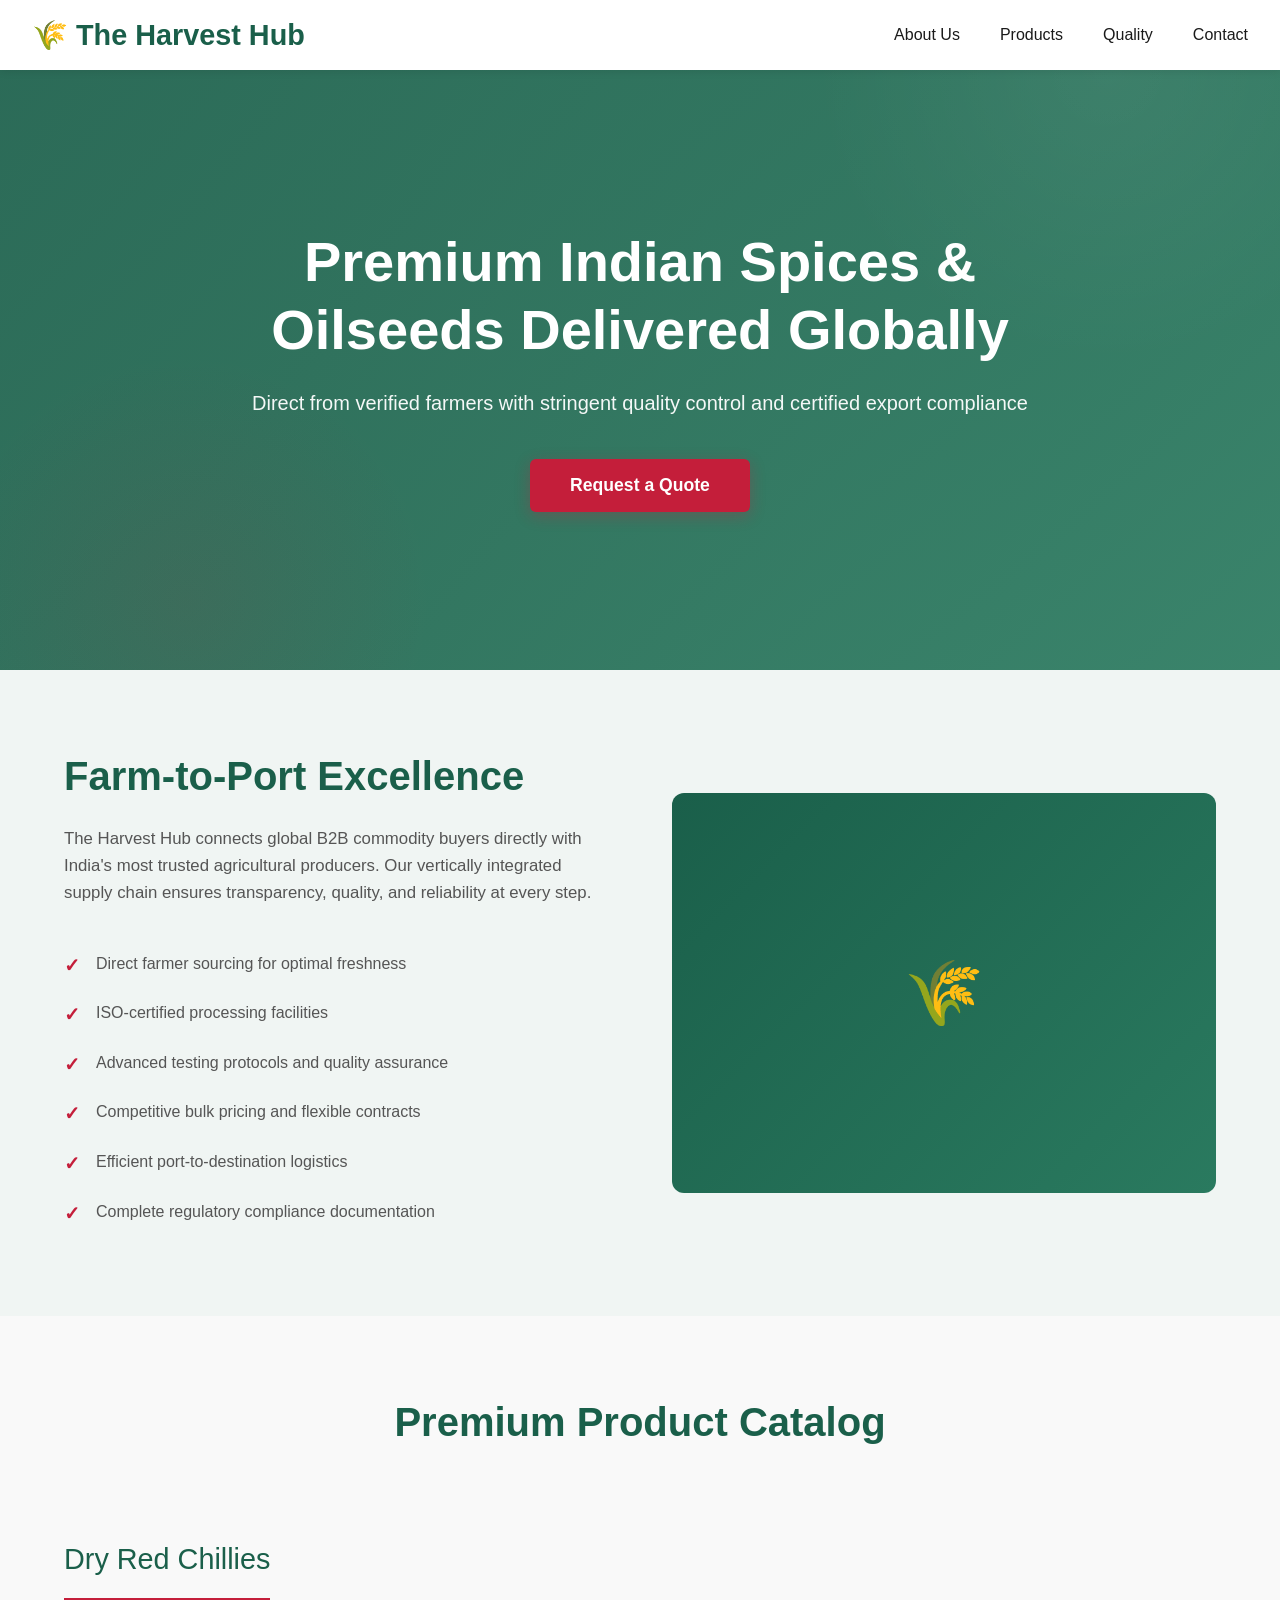
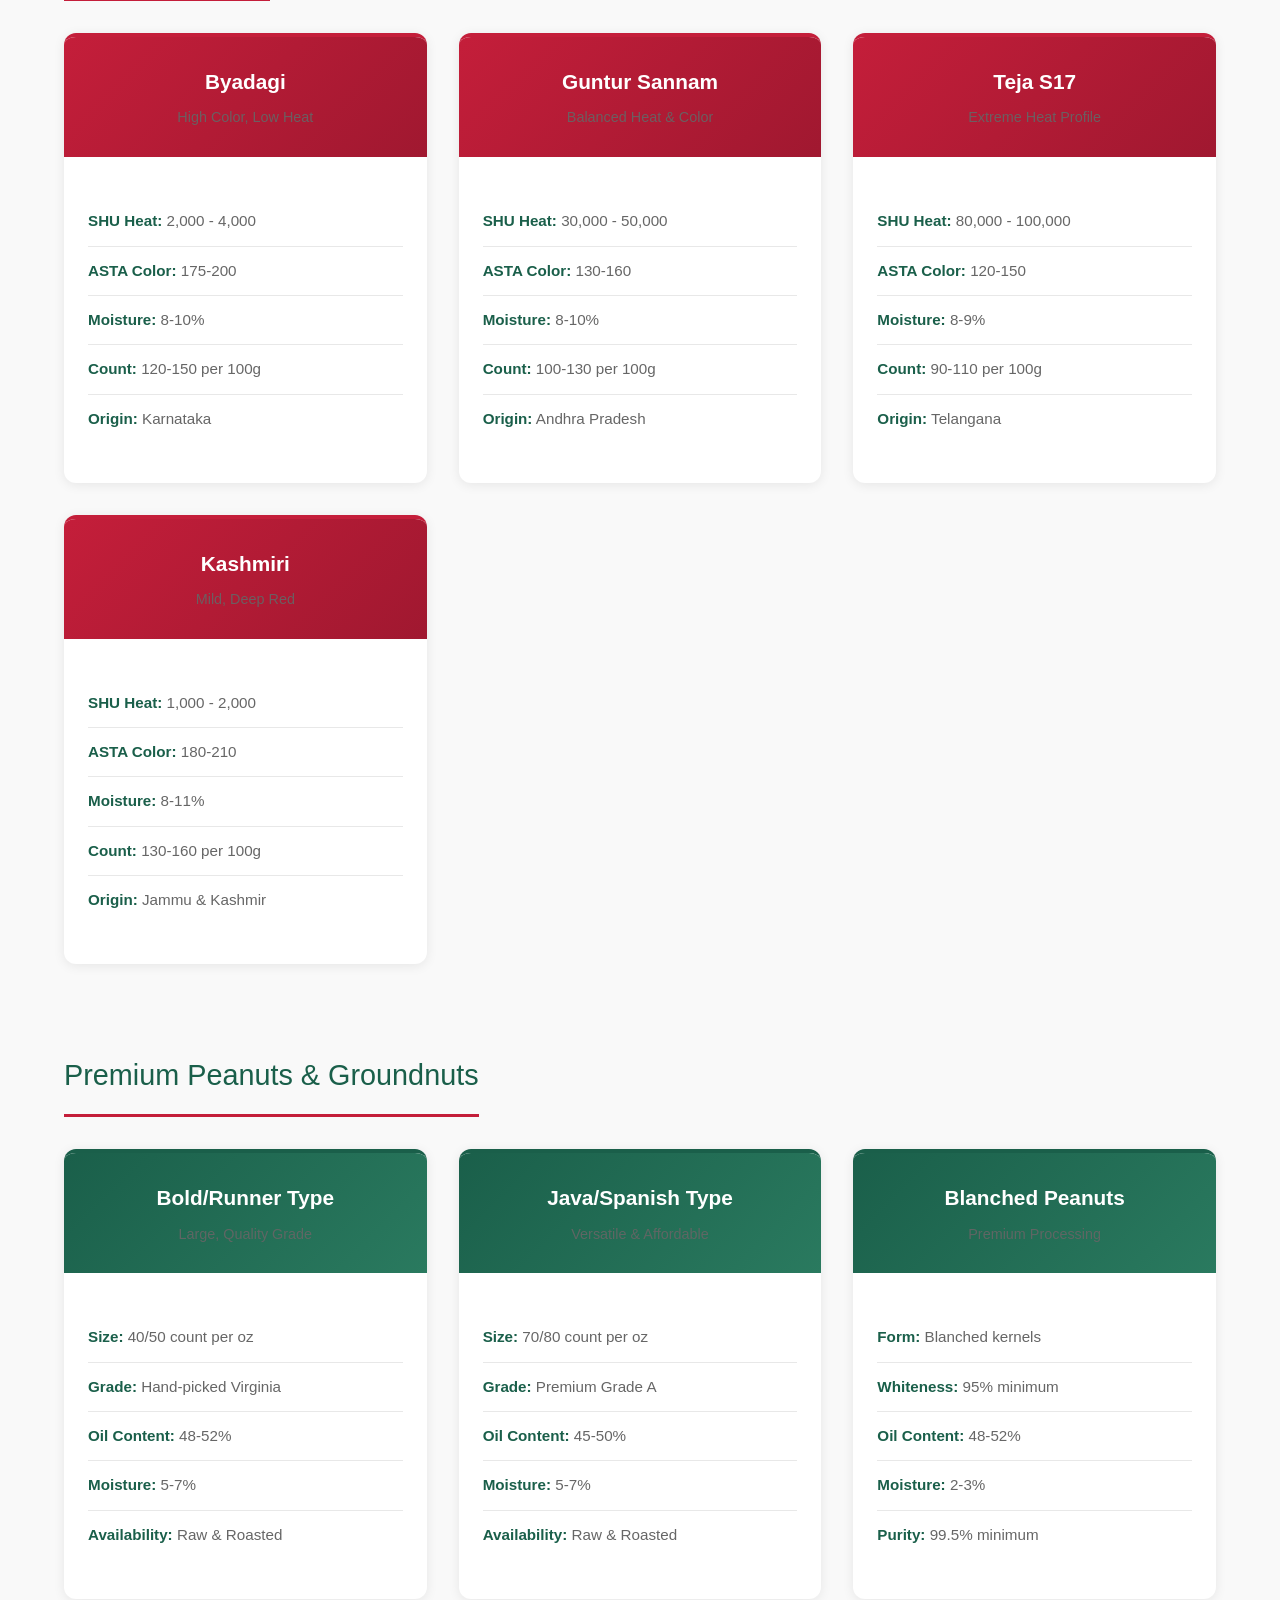
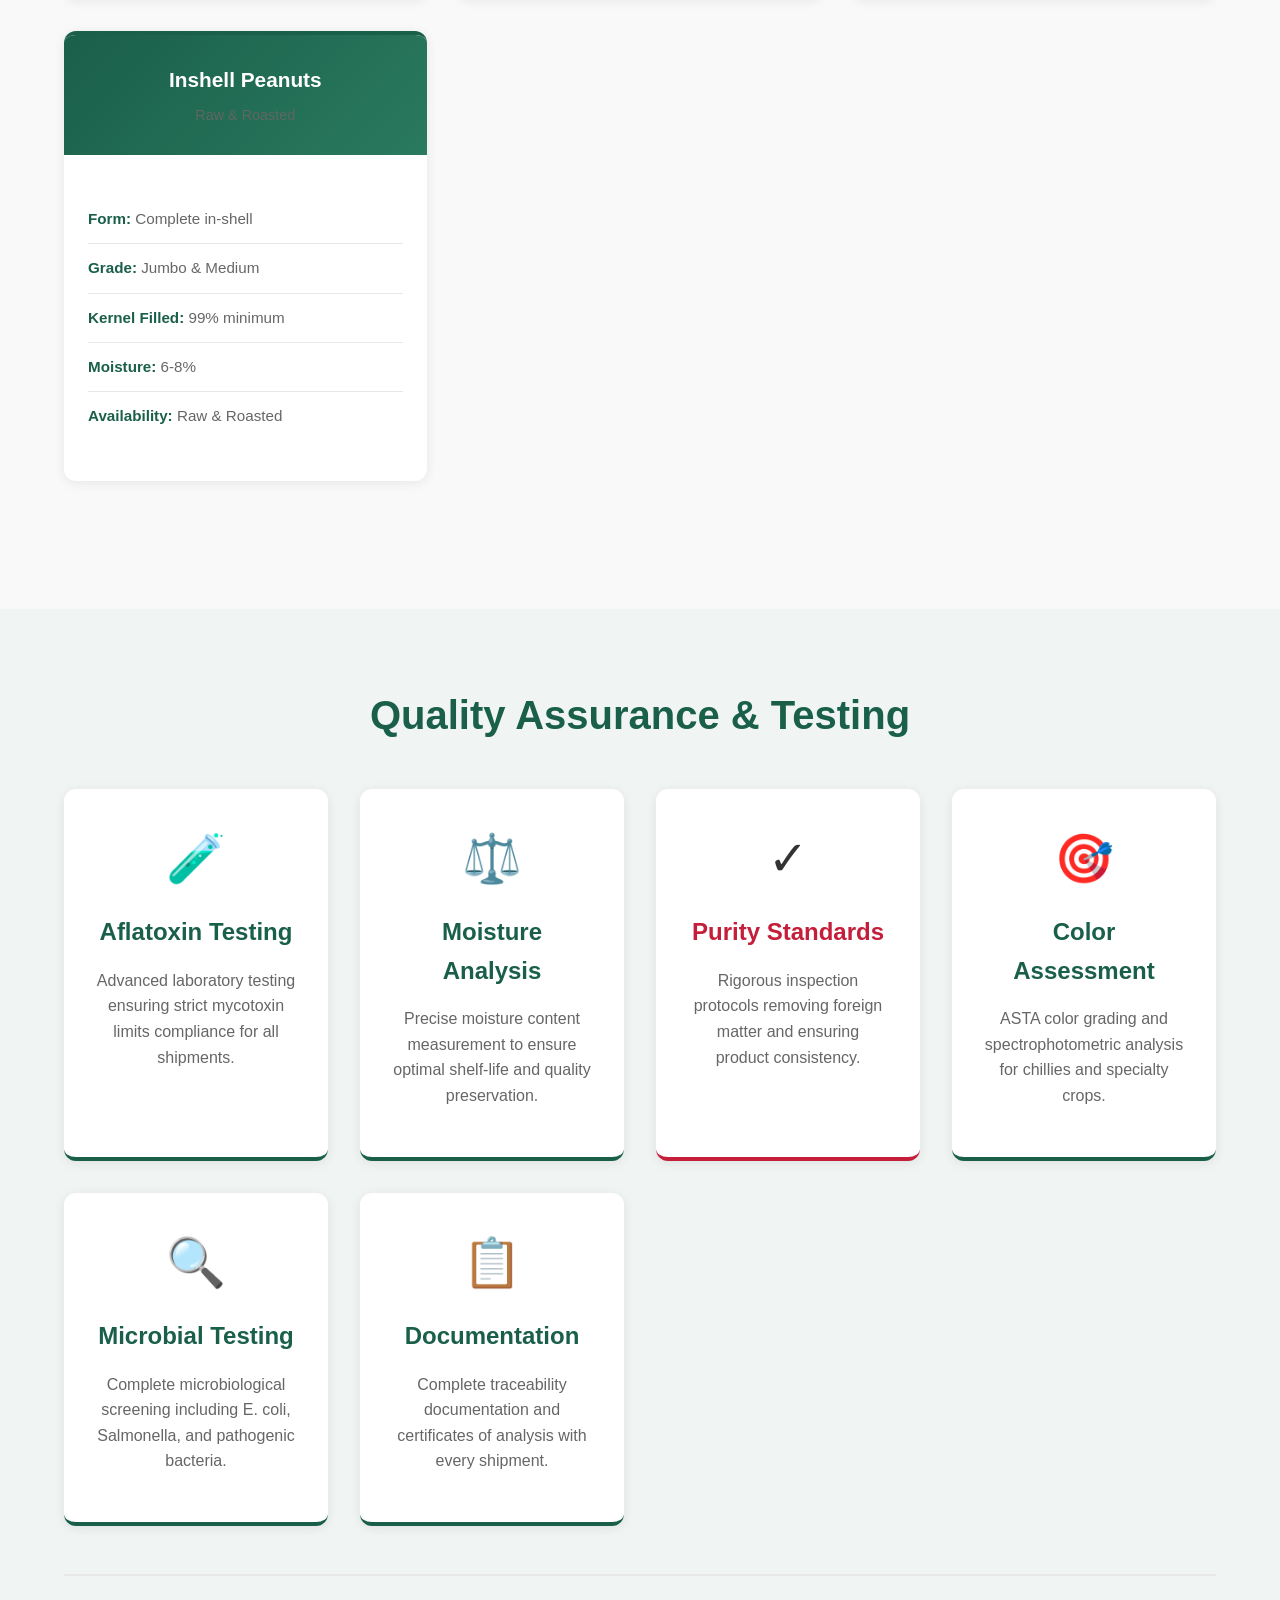
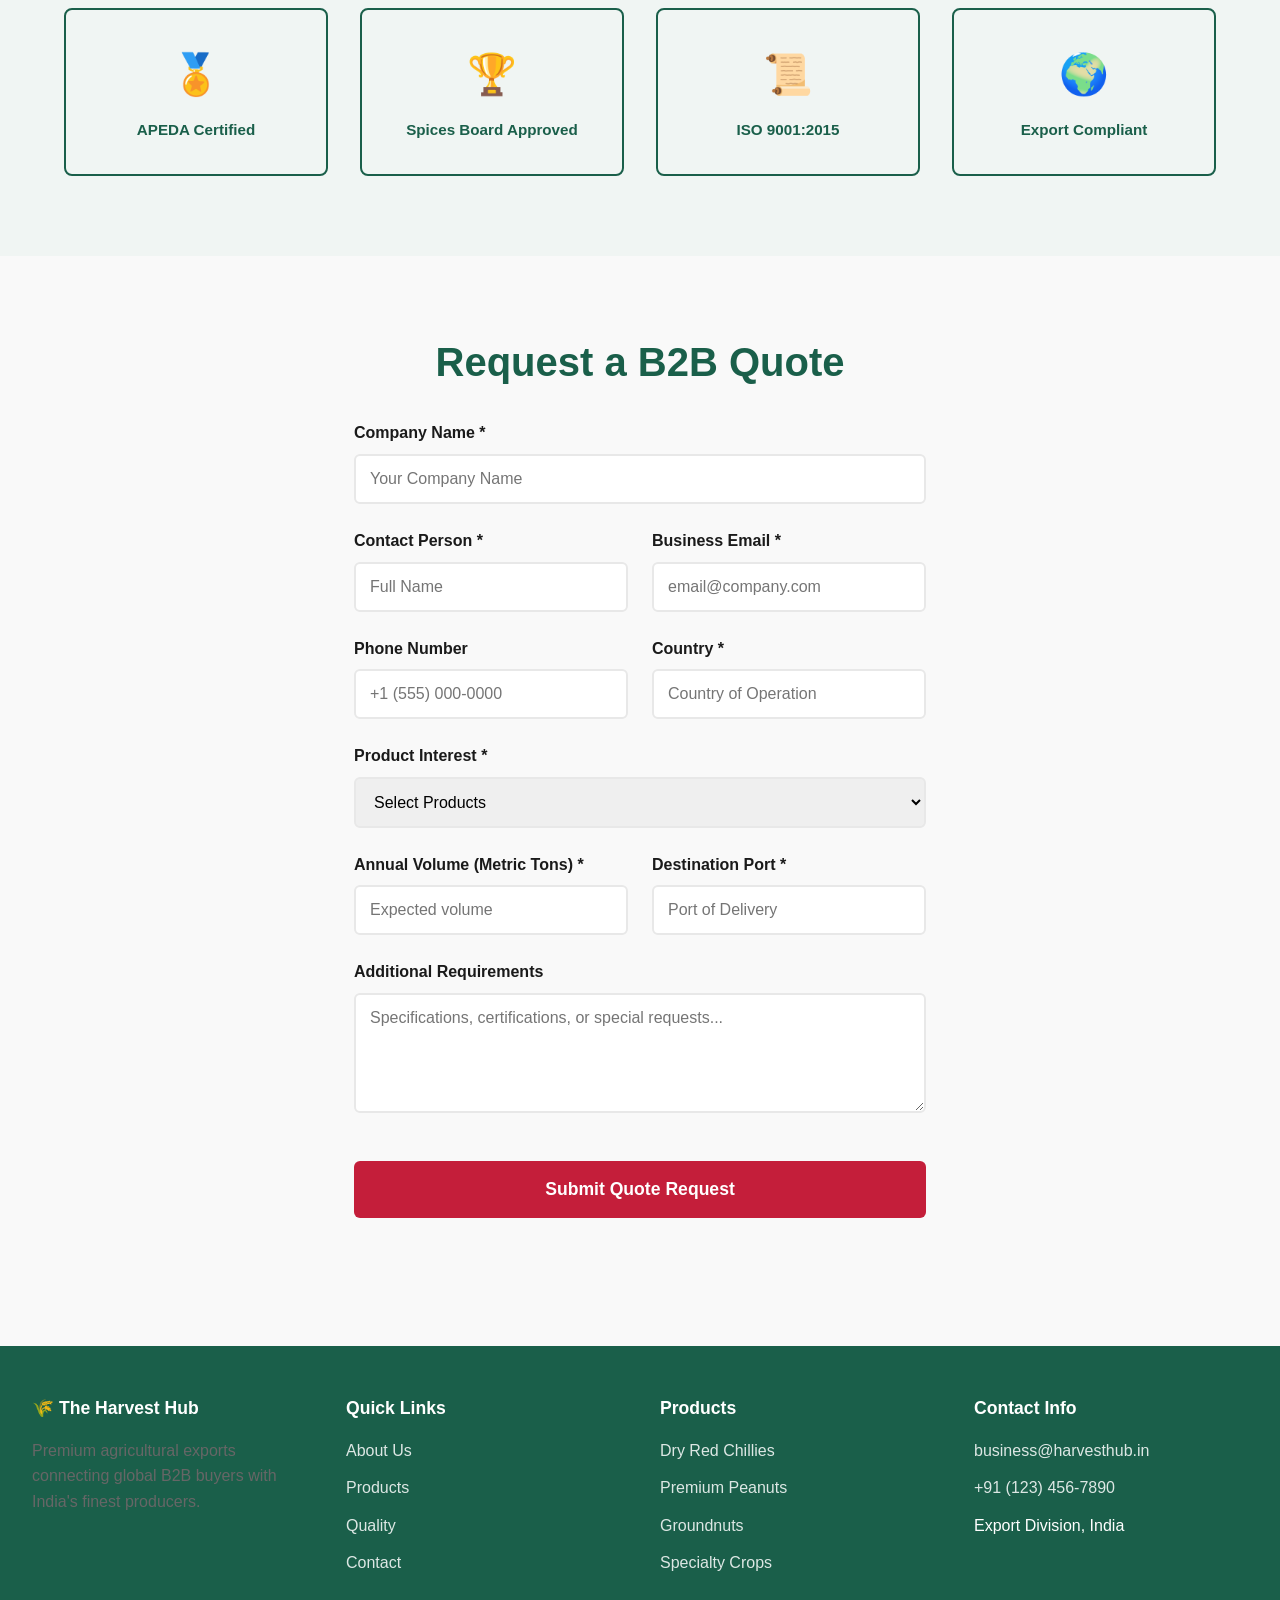
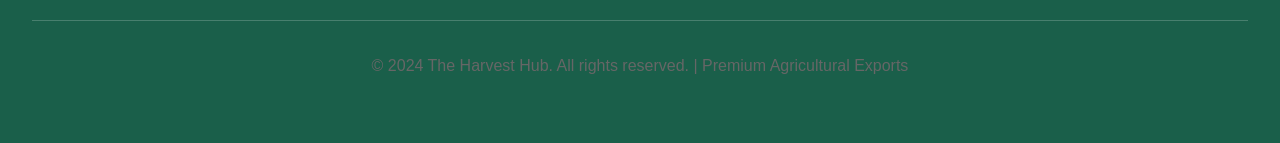
<file: harvest-hub.html>
<!DOCTYPE html>
<html lang="en">
<head>
    <meta charset="UTF-8">
    <meta name="viewport" content="width=device-width, initial-scale=1.0">
    <meta name="description" content="The Harvest Hub - Premium Indian spices and oilseeds exported globally. Direct from farmers, certified quality.">
    <meta name="keywords" content="agricultural export, dry red chillies, peanuts, groundnuts, B2B trade, Indian spices">
    <title>The Harvest Hub - Premium Agricultural Exports</title>
    <style>
        * {
            margin: 0;
            padding: 0;
            box-sizing: border-box;
        }

        html {
            scroll-behavior: smooth;
        }

        body {
            font-family: 'Segoe UI', Tahoma, Geneva, Verdana, sans-serif;
            line-height: 1.6;
            color: #333;
            background-color: #f9f9f9;
        }

        /* Color Scheme */
        :root {
            --primary-green: #1a5f4a;
            --accent-red: #c41e3a;
            --light-bg: #f0f5f3;
            --white: #ffffff;
            --gray-light: #e8e8e8;
            --gray-dark: #4a4a4a;
            --text-primary: #1a1a1a;
            --text-secondary: #666;
        }

        /* Typography */
        h1, h2, h3, h4, h5, h6 {
            font-weight: 600;
            color: var(--text-primary);
        }

        h1 {
            font-size: 3.5rem;
            line-height: 1.2;
            margin-bottom: 1rem;
        }

        h2 {
            font-size: 2.5rem;
            line-height: 1.3;
            margin-bottom: 1.5rem;
        }

        h3 {
            font-size: 1.5rem;
            margin-bottom: 1rem;
        }

        p {
            font-size: 1rem;
            color: var(--text-secondary);
            margin-bottom: 1rem;
        }

        /* Header & Navigation */
        header {
            background: var(--white);
            box-shadow: 0 2px 8px rgba(0,0,0,0.08);
            position: sticky;
            top: 0;
            z-index: 1000;
        }

        nav {
            max-width: 1400px;
            margin: 0 auto;
            padding: 0 2rem;
            display: flex;
            justify-content: space-between;
            align-items: center;
            height: 70px;
        }

        .logo {
            font-size: 1.8rem;
            font-weight: 700;
            color: var(--primary-green);
            display: flex;
            align-items: center;
            gap: 0.5rem;
        }

        .nav-links {
            display: flex;
            gap: 2.5rem;
            list-style: none;
        }

        .nav-links a {
            text-decoration: none;
            color: var(--text-primary);
            font-weight: 500;
            transition: color 0.3s ease;
        }

        .nav-links a:hover {
            color: var(--accent-red);
        }

        .nav-toggle {
            display: none;
            flex-direction: column;
            cursor: pointer;
            gap: 5px;
        }

        .nav-toggle span {
            width: 25px;
            height: 3px;
            background: var(--primary-green);
            border-radius: 2px;
            transition: all 0.3s ease;
        }

        /* Hero Section */
        .hero {
            background: linear-gradient(135deg, var(--primary-green) 0%, #2a7a5f 100%);
            color: var(--white);
            padding: 6rem 2rem;
            text-align: center;
            min-height: 600px;
            display: flex;
            align-items: center;
            justify-content: center;
            background-image: 
                linear-gradient(135deg, rgba(26, 95, 74, 0.92) 0%, rgba(42, 122, 95, 0.92) 100%),
                radial-gradient(circle at 20% 80%, rgba(196, 30, 58, 0.1) 0%, transparent 50%),
                radial-gradient(circle at 80% 20%, rgba(26, 95, 74, 0.1) 0%, transparent 50%);
            background-size: cover;
            position: relative;
            overflow: hidden;
        }

        .hero::before {
            content: '';
            position: absolute;
            top: -50%;
            right: -10%;
            width: 600px;
            height: 600px;
            background: radial-gradient(circle, rgba(255,255,255,0.05) 0%, transparent 70%);
            border-radius: 50%;
            pointer-events: none;
        }

        .hero::after {
            content: '';
            position: absolute;
            bottom: -30%;
            left: -5%;
            width: 500px;
            height: 500px;
            background: radial-gradient(circle, rgba(196, 30, 58, 0.08) 0%, transparent 70%);
            border-radius: 50%;
            pointer-events: none;
        }

        .hero-content {
            max-width: 900px;
            position: relative;
            z-index: 2;
        }

        .hero h1 {
            color: var(--white);
            font-size: 3.5rem;
            margin-bottom: 1.5rem;
        }

        .hero p {
            color: rgba(255,255,255,0.95);
            font-size: 1.25rem;
            margin-bottom: 2.5rem;
            font-weight: 300;
        }

        .cta-button {
            display: inline-block;
            background: var(--accent-red);
            color: var(--white);
            padding: 1rem 2.5rem;
            border: none;
            border-radius: 6px;
            font-size: 1.1rem;
            font-weight: 600;
            cursor: pointer;
            text-decoration: none;
            transition: all 0.3s ease;
            box-shadow: 0 4px 15px rgba(196, 30, 58, 0.3);
        }

        .cta-button:hover {
            background: #a01830;
            transform: translateY(-2px);
            box-shadow: 0 6px 20px rgba(196, 30, 58, 0.4);
        }

        .cta-button-secondary {
            background: var(--white);
            color: var(--primary-green);
        }

        .cta-button-secondary:hover {
            background: #f0f5f3;
        }

        /* Container */
        .container {
            max-width: 1400px;
            margin: 0 auto;
            padding: 0 2rem;
        }

        /* Section Spacing */
        section {
            padding: 5rem 2rem;
        }

        section.alt {
            background: var(--light-bg);
        }

        /* About Section */
        .about {
            display: grid;
            grid-template-columns: 1fr 1fr;
            gap: 4rem;
            align-items: center;
        }

        .about-content h2 {
            color: var(--primary-green);
            margin-bottom: 1.5rem;
        }

        .about-content p {
            margin-bottom: 1.25rem;
            font-size: 1.05rem;
            color: #555;
        }

        .about-features {
            list-style: none;
            margin-top: 2rem;
        }

        .about-features li {
            padding: 0.75rem 0;
            padding-left: 2rem;
            position: relative;
            color: #555;
            font-weight: 500;
        }

        .about-features li::before {
            content: '✓';
            position: absolute;
            left: 0;
            color: var(--accent-red);
            font-weight: bold;
            font-size: 1.2rem;
        }

        .about-image {
            background: linear-gradient(135deg, var(--primary-green), #2a7a5f);
            border-radius: 12px;
            min-height: 400px;
            display: flex;
            align-items: center;
            justify-content: center;
            color: var(--white);
            font-size: 4rem;
        }

        /* Product Catalog */
        .products h2 {
            color: var(--primary-green);
            text-align: center;
            margin-bottom: 3rem;
        }

        .product-section-title {
            font-size: 1.8rem;
            color: var(--primary-green);
            margin-top: 2.5rem;
            margin-bottom: 2rem;
            padding-bottom: 1rem;
            border-bottom: 3px solid var(--accent-red);
            display: inline-block;
        }

        .product-grid {
            display: grid;
            grid-template-columns: repeat(auto-fit, minmax(280px, 1fr));
            gap: 2rem;
            margin-bottom: 3rem;
        }

        .product-card {
            background: var(--white);
            border-radius: 12px;
            overflow: hidden;
            box-shadow: 0 2px 12px rgba(0,0,0,0.08);
            transition: all 0.3s ease;
            border-top: 4px solid var(--primary-green);
        }

        .product-card:hover {
            transform: translateY(-8px);
            box-shadow: 0 8px 25px rgba(0,0,0,0.15);
        }

        .product-card.chilli {
            border-top-color: var(--accent-red);
        }

        .product-card-header {
            background: linear-gradient(135deg, var(--primary-green), #2a7a5f);
            color: var(--white);
            padding: 1.5rem;
            text-align: center;
            min-height: 120px;
            display: flex;
            flex-direction: column;
            justify-content: center;
            align-items: center;
        }

        .product-card.chilli .product-card-header {
            background: linear-gradient(135deg, var(--accent-red), #a01830);
        }

        .product-card h3 {
            color: var(--white);
            margin-bottom: 0.5rem;
            font-size: 1.3rem;
        }

        .product-card-body {
            padding: 1.5rem;
        }

        .product-specs {
            list-style: none;
            margin: 1rem 0;
        }

        .product-specs li {
            padding: 0.75rem 0;
            border-bottom: 1px solid var(--gray-light);
            font-size: 0.95rem;
            color: #666;
        }

        .product-specs li:last-child {
            border-bottom: none;
        }

        .spec-label {
            font-weight: 600;
            color: var(--primary-green);
        }

        /* Quality & Certifications */
        .quality h2 {
            color: var(--primary-green);
            text-align: center;
            margin-bottom: 3rem;
        }

        .quality-grid {
            display: grid;
            grid-template-columns: repeat(auto-fit, minmax(250px, 1fr));
            gap: 2rem;
            margin-bottom: 3rem;
        }

        .quality-card {
            background: var(--white);
            padding: 2rem;
            border-radius: 12px;
            text-align: center;
            box-shadow: 0 2px 12px rgba(0,0,0,0.08);
            border-bottom: 4px solid var(--primary-green);
        }

        .quality-card.highlight {
            border-bottom-color: var(--accent-red);
            transform: scale(1.02);
        }

        .quality-icon {
            font-size: 3rem;
            margin-bottom: 1rem;
        }

        .quality-card h3 {
            color: var(--primary-green);
            margin-bottom: 1rem;
        }

        .quality-card.highlight h3 {
            color: var(--accent-red);
        }

        .certifications {
            display: grid;
            grid-template-columns: repeat(auto-fit, minmax(180px, 1fr));
            gap: 2rem;
            margin-top: 3rem;
            padding-top: 2rem;
            border-top: 2px solid var(--gray-light);
        }

        .cert-badge {
            background: var(--light-bg);
            padding: 2rem;
            border-radius: 8px;
            text-align: center;
            border: 2px solid var(--primary-green);
        }

        .cert-badge-icon {
            font-size: 2.5rem;
            margin-bottom: 0.75rem;
        }

        .cert-badge p {
            font-size: 0.95rem;
            font-weight: 600;
            color: var(--primary-green);
            margin: 0;
        }

        /* Lead Form */
        .lead-capture {
            max-width: 700px;
            margin: 0 auto;
        }

        .lead-capture h2 {
            color: var(--primary-green);
            text-align: center;
            margin-bottom: 2rem;
        }

        .form-group {
            margin-bottom: 1.5rem;
        }

        .form-group label {
            display: block;
            margin-bottom: 0.5rem;
            font-weight: 600;
            color: var(--text-primary);
        }

        .form-group input,
        .form-group select,
        .form-group textarea {
            width: 100%;
            padding: 0.875rem;
            border: 2px solid var(--gray-light);
            border-radius: 6px;
            font-size: 1rem;
            font-family: inherit;
            transition: border-color 0.3s ease;
        }

        .form-group input:focus,
        .form-group select:focus,
        .form-group textarea:focus {
            outline: none;
            border-color: var(--primary-green);
            background: rgba(26, 95, 74, 0.02);
        }

        .form-group textarea {
            resize: vertical;
            min-height: 120px;
        }

        .form-group-row {
            display: grid;
            grid-template-columns: 1fr 1fr;
            gap: 1.5rem;
        }

        .form-submit {
            width: 100%;
            padding: 1.125rem;
            background: var(--accent-red);
            color: var(--white);
            border: none;
            border-radius: 6px;
            font-size: 1.1rem;
            font-weight: 600;
            cursor: pointer;
            transition: all 0.3s ease;
            margin-top: 1rem;
        }

        .form-submit:hover {
            background: #a01830;
            transform: translateY(-2px);
            box-shadow: 0 4px 15px rgba(196, 30, 58, 0.3);
        }

        .form-message {
            margin-top: 1rem;
            padding: 1rem;
            border-radius: 6px;
            text-align: center;
            display: none;
        }

        .form-message.success {
            background: #d4edda;
            color: #155724;
            border: 1px solid #c3e6cb;
            display: block;
        }

        .form-message.error {
            background: #f8d7da;
            color: #721c24;
            border: 1px solid #f5c6cb;
            display: block;
        }

        /* Footer */
        footer {
            background: var(--primary-green);
            color: var(--white);
            padding: 3rem 2rem;
            margin-top: 3rem;
        }

        .footer-content {
            max-width: 1400px;
            margin: 0 auto;
            display: grid;
            grid-template-columns: repeat(auto-fit, minmax(250px, 1fr));
            gap: 2.5rem;
            margin-bottom: 2rem;
        }

        .footer-section h4 {
            color: var(--white);
            margin-bottom: 1rem;
            font-size: 1.1rem;
        }

        .footer-section ul {
            list-style: none;
        }

        .footer-section ul li {
            margin-bottom: 0.75rem;
        }

        .footer-section a {
            color: rgba(255,255,255,0.85);
            text-decoration: none;
            transition: color 0.3s ease;
        }

        .footer-section a:hover {
            color: var(--accent-red);
        }

        .footer-bottom {
            border-top: 1px solid rgba(255,255,255,0.2);
            padding-top: 2rem;
            text-align: center;
            color: rgba(255,255,255,0.8);
            font-size: 0.95rem;
        }

        /* Responsive Design */
        @media (max-width: 1024px) {
            h1 {
                font-size: 2.5rem;
            }

            h2 {
                font-size: 2rem;
            }

            .about {
                grid-template-columns: 1fr;
                gap: 2.5rem;
            }

            .form-group-row {
                grid-template-columns: 1fr;
            }
        }

        @media (max-width: 768px) {
            nav {
                padding: 0 1.5rem;
            }

            .nav-links {
                display: none;
                flex-direction: column;
                position: absolute;
                top: 70px;
                left: 0;
                right: 0;
                background: var(--white);
                padding: 1.5rem;
                gap: 1rem;
                box-shadow: 0 4px 12px rgba(0,0,0,0.1);
            }

            .nav-links.active {
                display: flex;
            }

            .nav-toggle {
                display: flex;
            }

            h1 {
                font-size: 2rem;
            }

            .hero h1 {
                font-size: 2rem;
            }

            .hero p {
                font-size: 1rem;
            }

            h2 {
                font-size: 1.5rem;
            }

            section {
                padding: 3rem 1.5rem;
            }

            .hero {
                padding: 3rem 1.5rem;
                min-height: auto;
            }

            .product-grid {
                grid-template-columns: 1fr;
            }

            .quality-grid {
                grid-template-columns: 1fr;
            }

            .quality-card.highlight {
                transform: scale(1);
            }

            .certifications {
                grid-template-columns: repeat(2, 1fr);
            }

            .footer-content {
                gap: 1.5rem;
            }
        }

        @media (max-width: 480px) {
            h1 {
                font-size: 1.5rem;
            }

            .hero h1 {
                font-size: 1.5rem;
            }

            h2 {
                font-size: 1.3rem;
            }

            h3 {
                font-size: 1.1rem;
            }

            p {
                font-size: 0.95rem;
            }

            section {
                padding: 2.5rem 1rem;
            }

            .cta-button {
                padding: 0.875rem 2rem;
                font-size: 1rem;
            }

            .certifications {
                grid-template-columns: 1fr;
            }

            .logo {
                font-size: 1.3rem;
            }

            nav {
                padding: 0 1rem;
            }
        }
    </style>
</head>
<body>
    <!-- Navigation Header -->
    <header>
        <nav>
            <div class="logo">
                🌾 The Harvest Hub
            </div>
            <ul class="nav-links">
                <li><a href="#about">About Us</a></li>
                <li><a href="#products">Products</a></li>
                <li><a href="#quality">Quality</a></li>
                <li><a href="#contact">Contact</a></li>
            </ul>
            <div class="nav-toggle" onclick="toggleMenu()">
                <span></span>
                <span></span>
                <span></span>
            </div>
        </nav>
    </header>

    <!-- Hero Section -->
    <section class="hero">
        <div class="hero-content">
            <h1>Premium Indian Spices & Oilseeds Delivered Globally</h1>
            <p>Direct from verified farmers with stringent quality control and certified export compliance</p>
            <button class="cta-button" onclick="scrollToSection('contact')">Request a Quote</button>
        </div>
    </section>

    <!-- About Section -->
    <section id="about" class="alt">
        <div class="container">
            <div class="about">
                <div class="about-content">
                    <h2>Farm-to-Port Excellence</h2>
                    <p>The Harvest Hub connects global B2B commodity buyers directly with India's most trusted agricultural producers. Our vertically integrated supply chain ensures transparency, quality, and reliability at every step.</p>
                    <ul class="about-features">
                        <li>Direct farmer sourcing for optimal freshness</li>
                        <li>ISO-certified processing facilities</li>
                        <li>Advanced testing protocols and quality assurance</li>
                        <li>Competitive bulk pricing and flexible contracts</li>
                        <li>Efficient port-to-destination logistics</li>
                        <li>Complete regulatory compliance documentation</li>
                    </ul>
                </div>
                <div class="about-image">
                    🌾
                </div>
            </div>
        </div>
    </section>

    <!-- Product Catalog -->
    <section id="products" class="products">
        <div class="container">
            <h2>Premium Product Catalog</h2>

            <!-- Dry Red Chillies -->
            <div class="product-section-title">Dry Red Chillies</div>
            <div class="product-grid">
                <div class="product-card chilli">
                    <div class="product-card-header">
                        <h3>Byadagi</h3>
                        <p style="margin: 0; font-size: 0.9rem; opacity: 0.9;">High Color, Low Heat</p>
                    </div>
                    <div class="product-card-body">
                        <ul class="product-specs">
                            <li><span class="spec-label">SHU Heat:</span> 2,000 - 4,000</li>
                            <li><span class="spec-label">ASTA Color:</span> 175-200</li>
                            <li><span class="spec-label">Moisture:</span> 8-10%</li>
                            <li><span class="spec-label">Count:</span> 120-150 per 100g</li>
                            <li><span class="spec-label">Origin:</span> Karnataka</li>
                        </ul>
                    </div>
                </div>

                <div class="product-card chilli">
                    <div class="product-card-header">
                        <h3>Guntur Sannam</h3>
                        <p style="margin: 0; font-size: 0.9rem; opacity: 0.9;">Balanced Heat & Color</p>
                    </div>
                    <div class="product-card-body">
                        <ul class="product-specs">
                            <li><span class="spec-label">SHU Heat:</span> 30,000 - 50,000</li>
                            <li><span class="spec-label">ASTA Color:</span> 130-160</li>
                            <li><span class="spec-label">Moisture:</span> 8-10%</li>
                            <li><span class="spec-label">Count:</span> 100-130 per 100g</li>
                            <li><span class="spec-label">Origin:</span> Andhra Pradesh</li>
                        </ul>
                    </div>
                </div>

                <div class="product-card chilli">
                    <div class="product-card-header">
                        <h3>Teja S17</h3>
                        <p style="margin: 0; font-size: 0.9rem; opacity: 0.9;">Extreme Heat Profile</p>
                    </div>
                    <div class="product-card-body">
                        <ul class="product-specs">
                            <li><span class="spec-label">SHU Heat:</span> 80,000 - 100,000</li>
                            <li><span class="spec-label">ASTA Color:</span> 120-150</li>
                            <li><span class="spec-label">Moisture:</span> 8-9%</li>
                            <li><span class="spec-label">Count:</span> 90-110 per 100g</li>
                            <li><span class="spec-label">Origin:</span> Telangana</li>
                        </ul>
                    </div>
                </div>

                <div class="product-card chilli">
                    <div class="product-card-header">
                        <h3>Kashmiri</h3>
                        <p style="margin: 0; font-size: 0.9rem; opacity: 0.9;">Mild, Deep Red</p>
                    </div>
                    <div class="product-card-body">
                        <ul class="product-specs">
                            <li><span class="spec-label">SHU Heat:</span> 1,000 - 2,000</li>
                            <li><span class="spec-label">ASTA Color:</span> 180-210</li>
                            <li><span class="spec-label">Moisture:</span> 8-11%</li>
                            <li><span class="spec-label">Count:</span> 130-160 per 100g</li>
                            <li><span class="spec-label">Origin:</span> Jammu & Kashmir</li>
                        </ul>
                    </div>
                </div>
            </div>

            <!-- Premium Peanuts -->
            <div class="product-section-title">Premium Peanuts & Groundnuts</div>
            <div class="product-grid">
                <div class="product-card">
                    <div class="product-card-header">
                        <h3>Bold/Runner Type</h3>
                        <p style="margin: 0; font-size: 0.9rem; opacity: 0.9;">Large, Quality Grade</p>
                    </div>
                    <div class="product-card-body">
                        <ul class="product-specs">
                            <li><span class="spec-label">Size:</span> 40/50 count per oz</li>
                            <li><span class="spec-label">Grade:</span> Hand-picked Virginia</li>
                            <li><span class="spec-label">Oil Content:</span> 48-52%</li>
                            <li><span class="spec-label">Moisture:</span> 5-7%</li>
                            <li><span class="spec-label">Availability:</span> Raw & Roasted</li>
                        </ul>
                    </div>
                </div>

                <div class="product-card">
                    <div class="product-card-header">
                        <h3>Java/Spanish Type</h3>
                        <p style="margin: 0; font-size: 0.9rem; opacity: 0.9;">Versatile & Affordable</p>
                    </div>
                    <div class="product-card-body">
                        <ul class="product-specs">
                            <li><span class="spec-label">Size:</span> 70/80 count per oz</li>
                            <li><span class="spec-label">Grade:</span> Premium Grade A</li>
                            <li><span class="spec-label">Oil Content:</span> 45-50%</li>
                            <li><span class="spec-label">Moisture:</span> 5-7%</li>
                            <li><span class="spec-label">Availability:</span> Raw & Roasted</li>
                        </ul>
                    </div>
                </div>

                <div class="product-card">
                    <div class="product-card-header">
                        <h3>Blanched Peanuts</h3>
                        <p style="margin: 0; font-size: 0.9rem; opacity: 0.9;">Premium Processing</p>
                    </div>
                    <div class="product-card-body">
                        <ul class="product-specs">
                            <li><span class="spec-label">Form:</span> Blanched kernels</li>
                            <li><span class="spec-label">Whiteness:</span> 95% minimum</li>
                            <li><span class="spec-label">Oil Content:</span> 48-52%</li>
                            <li><span class="spec-label">Moisture:</span> 2-3%</li>
                            <li><span class="spec-label">Purity:</span> 99.5% minimum</li>
                        </ul>
                    </div>
                </div>

                <div class="product-card">
                    <div class="product-card-header">
                        <h3>Inshell Peanuts</h3>
                        <p style="margin: 0; font-size: 0.9rem; opacity: 0.9;">Raw & Roasted</p>
                    </div>
                    <div class="product-card-body">
                        <ul class="product-specs">
                            <li><span class="spec-label">Form:</span> Complete in-shell</li>
                            <li><span class="spec-label">Grade:</span> Jumbo & Medium</li>
                            <li><span class="spec-label">Kernel Filled:</span> 99% minimum</li>
                            <li><span class="spec-label">Moisture:</span> 6-8%</li>
                            <li><span class="spec-label">Availability:</span> Raw & Roasted</li>
                        </ul>
                    </div>
                </div>
            </div>
        </div>
    </section>

    <!-- Quality & Certifications -->
    <section id="quality" class="quality alt">
        <div class="container">
            <h2>Quality Assurance & Testing</h2>

            <div class="quality-grid">
                <div class="quality-card">
                    <div class="quality-icon">🧪</div>
                    <h3>Aflatoxin Testing</h3>
                    <p>Advanced laboratory testing ensuring strict mycotoxin limits compliance for all shipments.</p>
                </div>

                <div class="quality-card">
                    <div class="quality-icon">⚖️</div>
                    <h3>Moisture Analysis</h3>
                    <p>Precise moisture content measurement to ensure optimal shelf-life and quality preservation.</p>
                </div>

                <div class="quality-card highlight">
                    <div class="quality-icon">✓</div>
                    <h3>Purity Standards</h3>
                    <p>Rigorous inspection protocols removing foreign matter and ensuring product consistency.</p>
                </div>

                <div class="quality-card">
                    <div class="quality-icon">🎯</div>
                    <h3>Color Assessment</h3>
                    <p>ASTA color grading and spectrophotometric analysis for chillies and specialty crops.</p>
                </div>

                <div class="quality-card">
                    <div class="quality-icon">🔍</div>
                    <h3>Microbial Testing</h3>
                    <p>Complete microbiological screening including E. coli, Salmonella, and pathogenic bacteria.</p>
                </div>

                <div class="quality-card">
                    <div class="quality-icon">📋</div>
                    <h3>Documentation</h3>
                    <p>Complete traceability documentation and certificates of analysis with every shipment.</p>
                </div>
            </div>

            <div class="certifications">
                <div class="cert-badge">
                    <div class="cert-badge-icon">🏅</div>
                    <p>APEDA Certified</p>
                </div>
                <div class="cert-badge">
                    <div class="cert-badge-icon">🏆</div>
                    <p>Spices Board Approved</p>
                </div>
                <div class="cert-badge">
                    <div class="cert-badge-icon">📜</div>
                    <p>ISO 9001:2015</p>
                </div>
                <div class="cert-badge">
                    <div class="cert-badge-icon">🌍</div>
                    <p>Export Compliant</p>
                </div>
            </div>
        </div>
    </section>

    <!-- Lead Capture Form -->
    <section id="contact" class="lead-capture">
        <div class="container">
            <h2>Request a B2B Quote</h2>
            <form id="leadForm" onsubmit="handleFormSubmit(event)">
                <div class="form-group">
                    <label for="companyName">Company Name *</label>
                    <input type="text" id="companyName" name="companyName" required placeholder="Your Company Name">
                </div>

                <div class="form-group-row">
                    <div class="form-group">
                        <label for="contactName">Contact Person *</label>
                        <input type="text" id="contactName" name="contactName" required placeholder="Full Name">
                    </div>
                    <div class="form-group">
                        <label for="email">Business Email *</label>
                        <input type="email" id="email" name="email" required placeholder="email@company.com">
                    </div>
                </div>

                <div class="form-group-row">
                    <div class="form-group">
                        <label for="phone">Phone Number</label>
                        <input type="tel" id="phone" name="phone" placeholder="+1 (555) 000-0000">
                    </div>
                    <div class="form-group">
                        <label for="country">Country *</label>
                        <input type="text" id="country" name="country" required placeholder="Country of Operation">
                    </div>
                </div>

                <div class="form-group">
                    <label for="productInterest">Product Interest *</label>
                    <select id="productInterest" name="productInterest" required>
                        <option value="">Select Products</option>
                        <option value="Byadagi Chillies">Byadagi Chillies</option>
                        <option value="Guntur Sannam Chillies">Guntur Sannam Chillies</option>
                        <option value="Teja S17 Chillies">Teja S17 Chillies</option>
                        <option value="Kashmiri Chillies">Kashmiri Chillies</option>
                        <option value="Bold/Runner Peanuts">Bold/Runner Peanuts</option>
                        <option value="Java/Spanish Peanuts">Java/Spanish Peanuts</option>
                        <option value="Blanched Peanuts">Blanched Peanuts</option>
                        <option value="Inshell Peanuts">Inshell Peanuts</option>
                        <option value="Multiple Products">Multiple Products</option>
                    </select>
                </div>

                <div class="form-group-row">
                    <div class="form-group">
                        <label for="volume">Annual Volume (Metric Tons) *</label>
                        <input type="number" id="volume" name="volume" required placeholder="Expected volume" min="0" step="0.1">
                    </div>
                    <div class="form-group">
                        <label for="destinationPort">Destination Port *</label>
                        <input type="text" id="destinationPort" name="destinationPort" required placeholder="Port of Delivery">
                    </div>
                </div>

                <div class="form-group">
                    <label for="message">Additional Requirements</label>
                    <textarea id="message" name="message" placeholder="Specifications, certifications, or special requests..."></textarea>
                </div>

                <button type="submit" class="form-submit">Submit Quote Request</button>
                <div id="formMessage" class="form-message"></div>
            </form>
        </div>
    </section>

    <!-- Footer -->
    <footer>
        <div class="footer-content">
            <div class="footer-section">
                <h4>🌾 The Harvest Hub</h4>
                <p>Premium agricultural exports connecting global B2B buyers with India's finest producers.</p>
            </div>
            <div class="footer-section">
                <h4>Quick Links</h4>
                <ul>
                    <li><a href="#about">About Us</a></li>
                    <li><a href="#products">Products</a></li>
                    <li><a href="#quality">Quality</a></li>
                    <li><a href="#contact">Contact</a></li>
                </ul>
            </div>
            <div class="footer-section">
                <h4>Products</h4>
                <ul>
                    <li><a href="#products">Dry Red Chillies</a></li>
                    <li><a href="#products">Premium Peanuts</a></li>
                    <li><a href="#products">Groundnuts</a></li>
                    <li><a href="#products">Specialty Crops</a></li>
                </ul>
            </div>
            <div class="footer-section">
                <h4>Contact Info</h4>
                <ul>
                    <li><a href="mailto:business@harvesthub.in">business@harvesthub.in</a></li>
                    <li><a href="tel:+911234567890">+91 (123) 456-7890</a></li>
                    <li>Export Division, India</li>
                </ul>
            </div>
        </div>
        <div class="footer-bottom">
            <p>&copy; 2024 The Harvest Hub. All rights reserved. | Premium Agricultural Exports</p>
        </div>
    </footer>

    <script>
        // Mobile Navigation Toggle
        function toggleMenu() {
            const navLinks = document.querySelector('.nav-links');
            navLinks.classList.toggle('active');
        }

        // Close menu when link is clicked
        document.querySelectorAll('.nav-links a').forEach(link => {
            link.addEventListener('click', () => {
                document.querySelector('.nav-links').classList.remove('active');
            });
        });

        // Smooth scroll to section
        function scrollToSection(sectionId) {
            const section = document.getElementById(sectionId);
            if (section) {
                section.scrollIntoView({ behavior: 'smooth' });
            }
        }

        // Form Submission Handler
        function handleFormSubmit(event) {
            event.preventDefault();

            const form = event.target;
            const formData = new FormData(form);
            const messageDiv = document.getElementById('formMessage');

            // Validate form
            const companyName = document.getElementById('companyName').value.trim();
            const email = document.getElementById('email').value.trim();
            const productInterest = document.getElementById('productInterest').value;
            const volume = document.getElementById('volume').value;
            const destinationPort = document.getElementById('destinationPort').value.trim();

            if (!companyName || !email || !productInterest || !volume || !destinationPort) {
                messageDiv.className = 'form-message error';
                messageDiv.textContent = 'Please fill in all required fields.';
                return;
            }

            // Email validation
            const emailRegex = /^[^\s@]+@[^\s@]+\.[^\s@]+$/;
            if (!emailRegex.test(email)) {
                messageDiv.className = 'form-message error';
                messageDiv.textContent = 'Please enter a valid email address.';
                return;
            }

            // Prepare data for submission
            const submissionData = {
                company: companyName,
                contact: document.getElementById('contactName').value,
                email: email,
                phone: document.getElementById('phone').value || 'Not provided',
                country: document.getElementById('country').value,
                productInterest: productInterest,
                volume: volume + ' MT',
                destinationPort: destinationPort,
                message: document.getElementById('message').value || 'None',
                timestamp: new Date().toISOString()
            };

            // Simulate form submission (in production, this would send to a backend)
            console.log('Form Submission Data:', submissionData);

            // Show success message
            messageDiv.className = 'form-message success';
            messageDiv.textContent = 'Thank you! Your quote request has been received. We will contact you within 24 hours.';

            // Reset form
            form.reset();

            // Clear message after 5 seconds
            setTimeout(() => {
                messageDiv.className = 'form-message';
            }, 5000);
        }

        // Add scroll animations
        window.addEventListener('scroll', () => {
            const elements = document.querySelectorAll('.product-card, .quality-card');
            elements.forEach(el => {
                const rect = el.getBoundingClientRect();
                if (rect.top < window.innerHeight * 0.75) {
                    el.style.opacity = '1';
                    el.style.transform = 'translateY(0)';
                }
            });
        });

        // Initialize animation opacity
        document.querySelectorAll('.product-card, .quality-card').forEach(el => {
            el.style.opacity = '0.8';
            el.style.transform = 'translateY(20px)';
            el.style.transition = 'all 0.6s ease-out';
        });
    </script>
</body>
</html>
</file>
